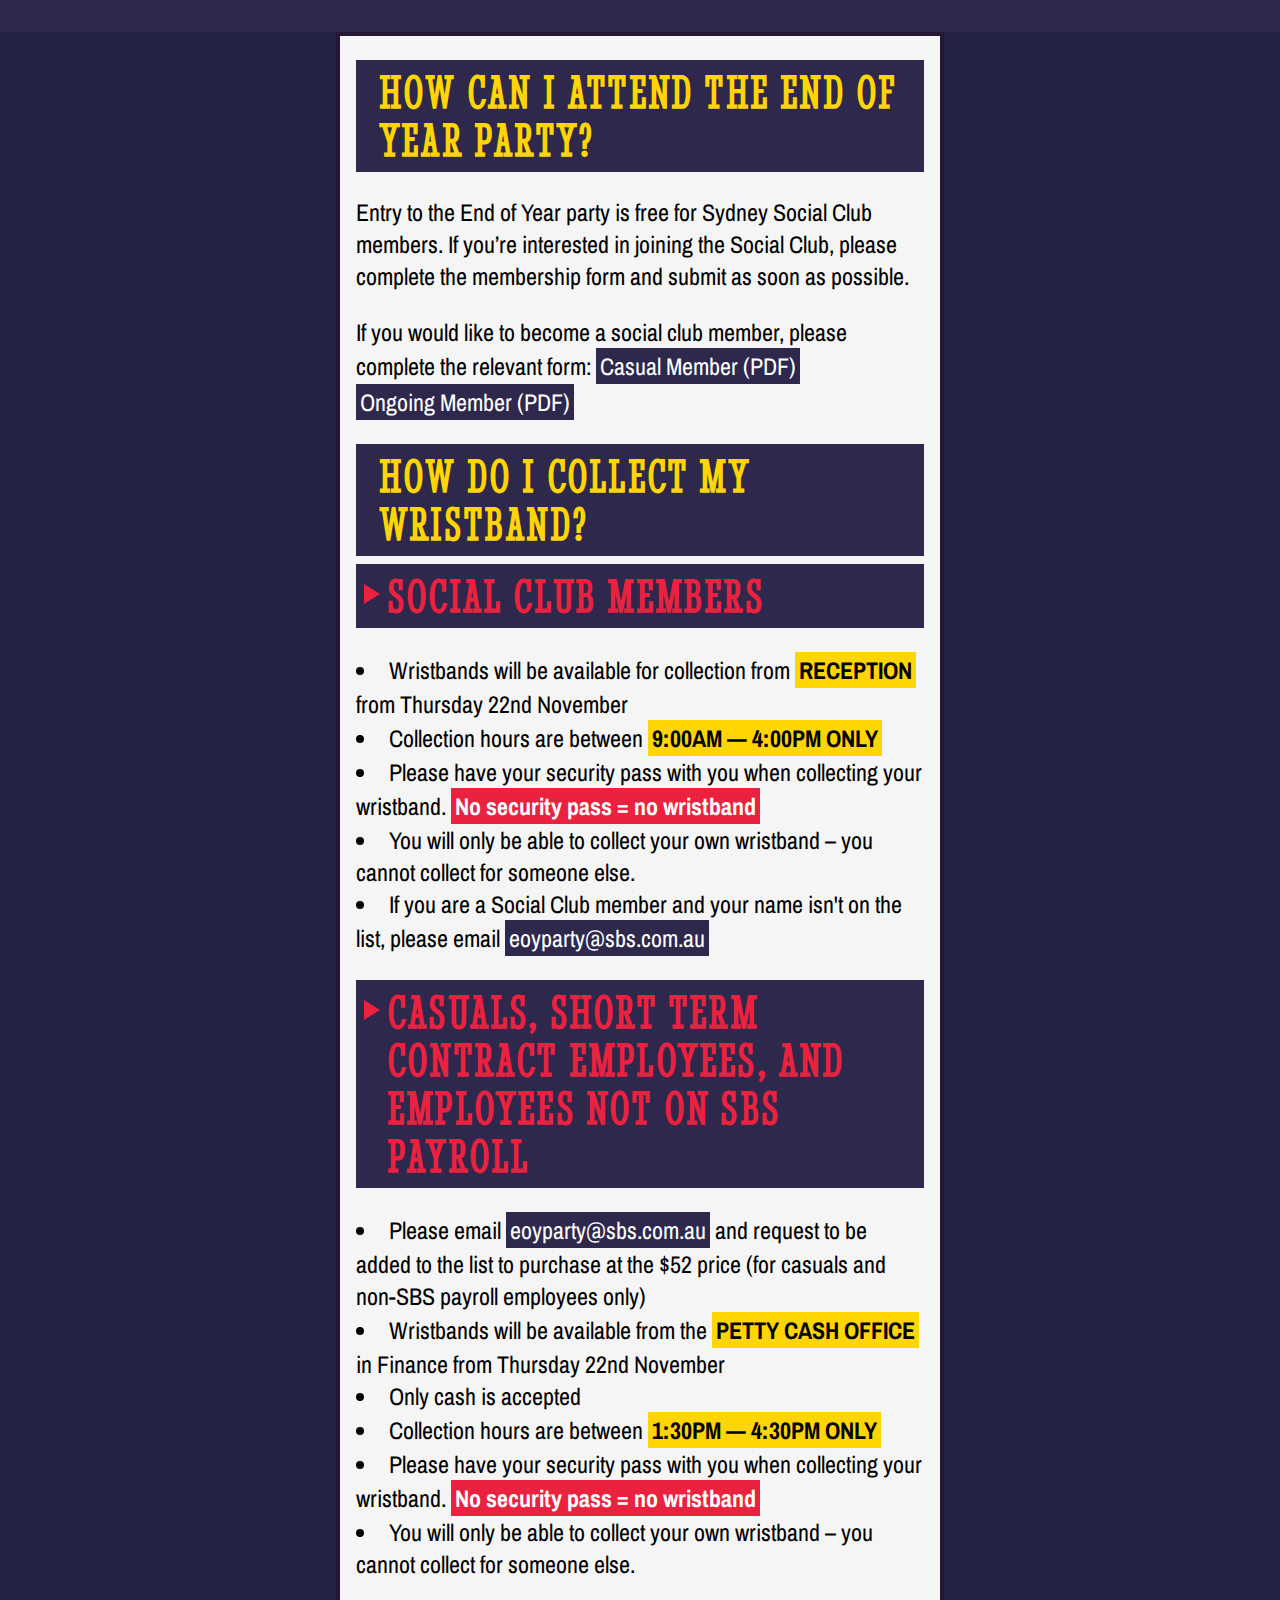
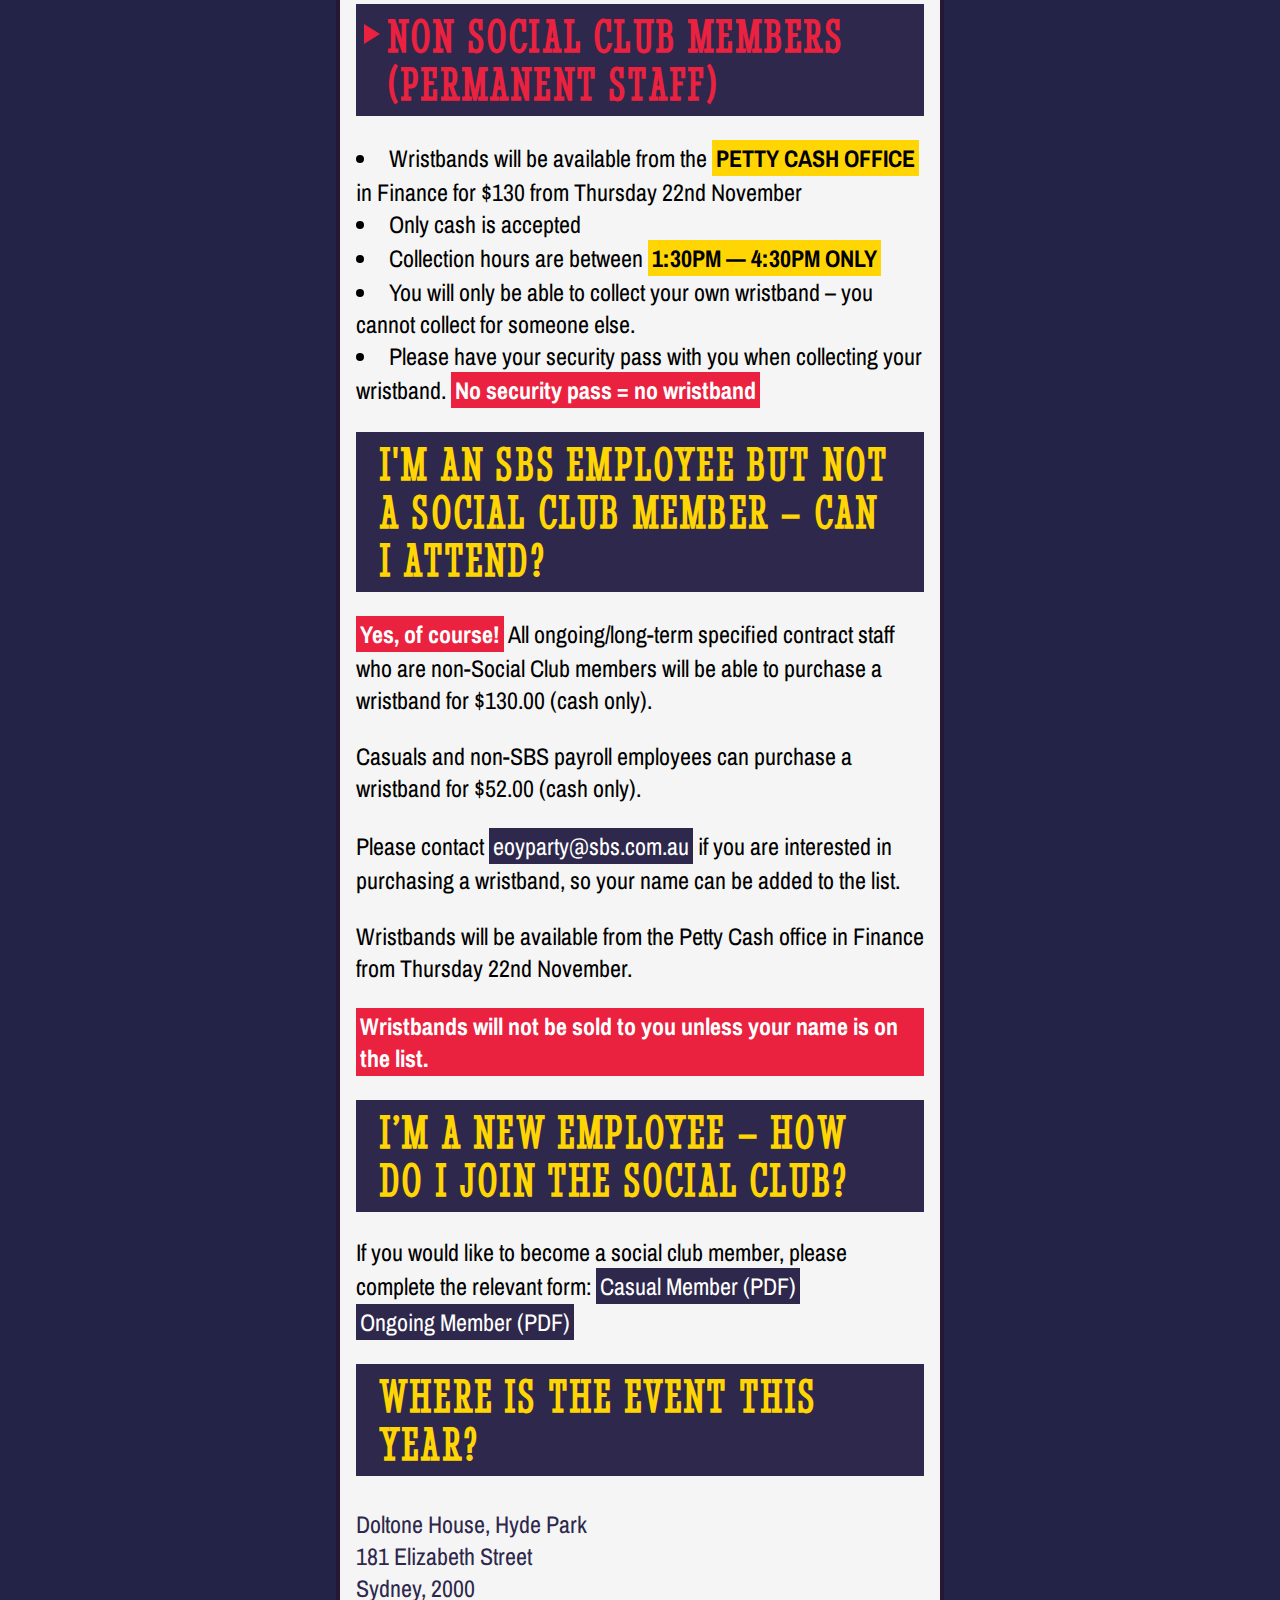
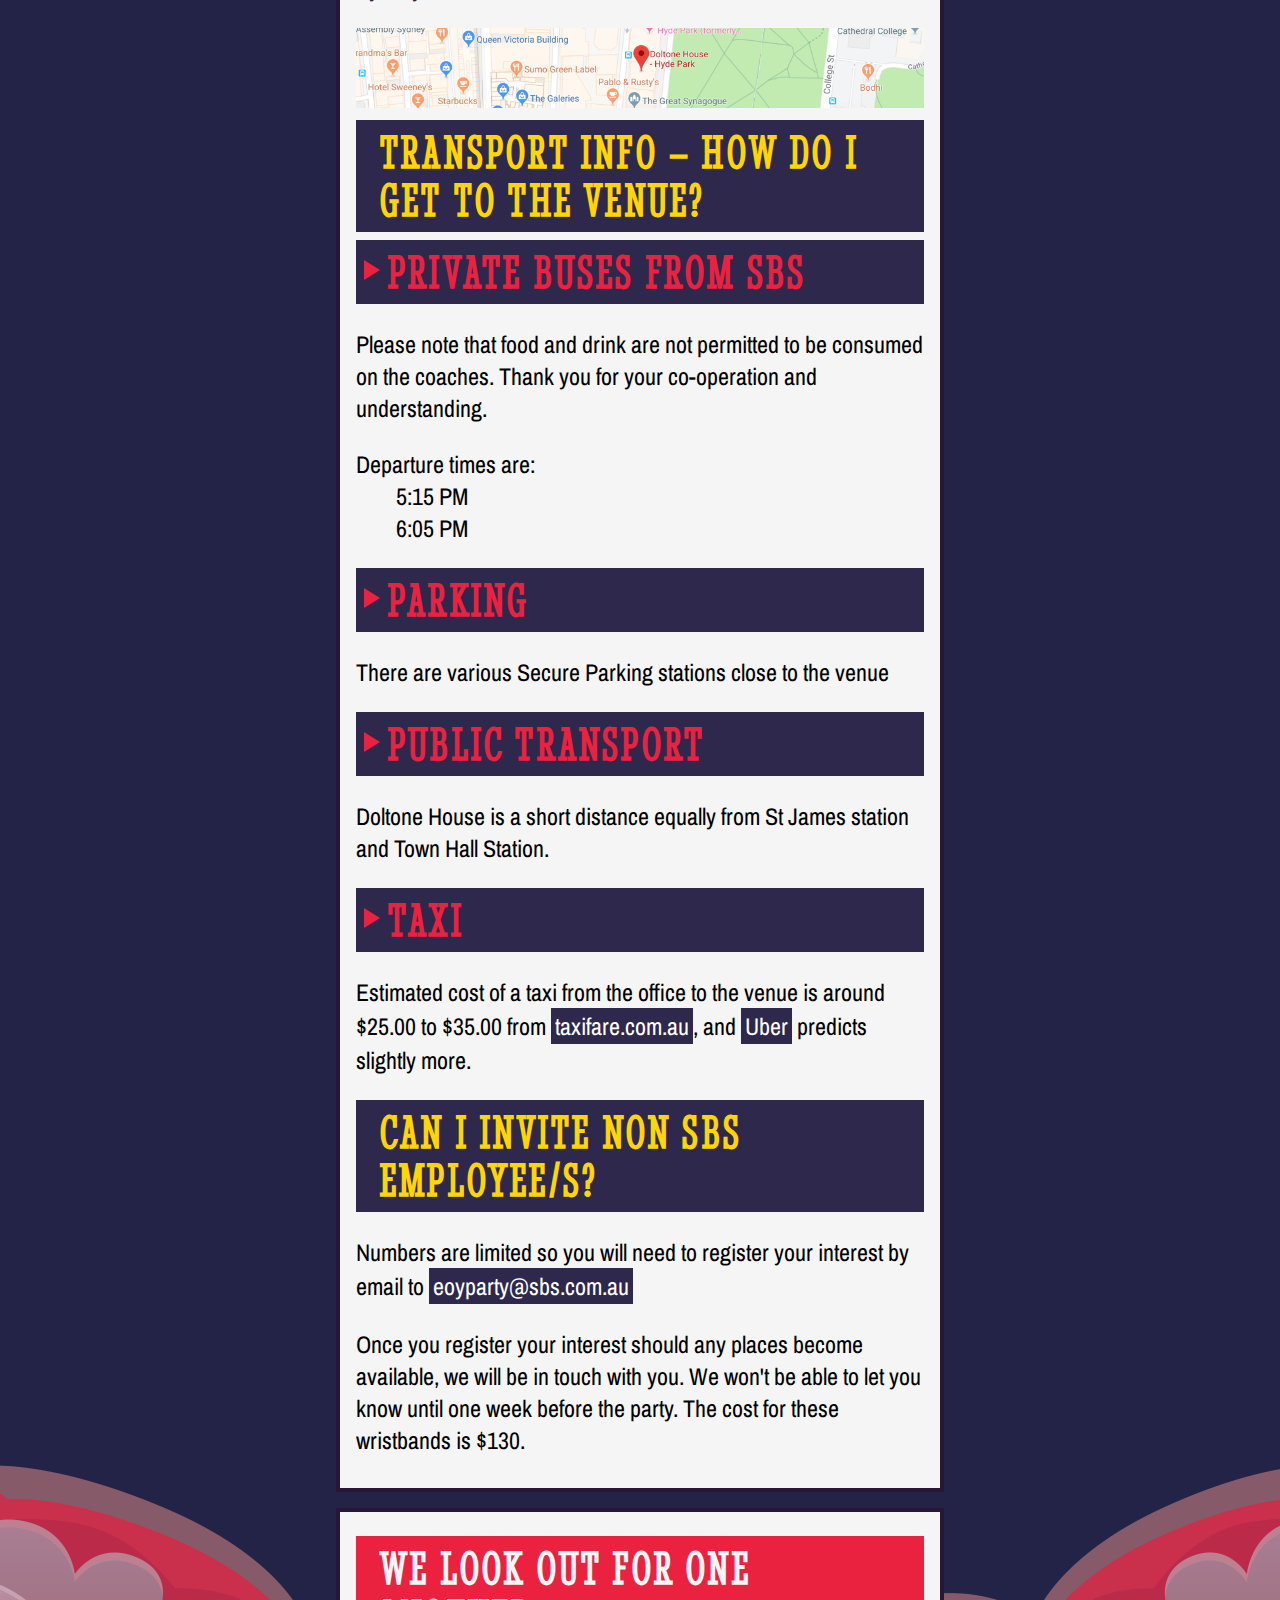
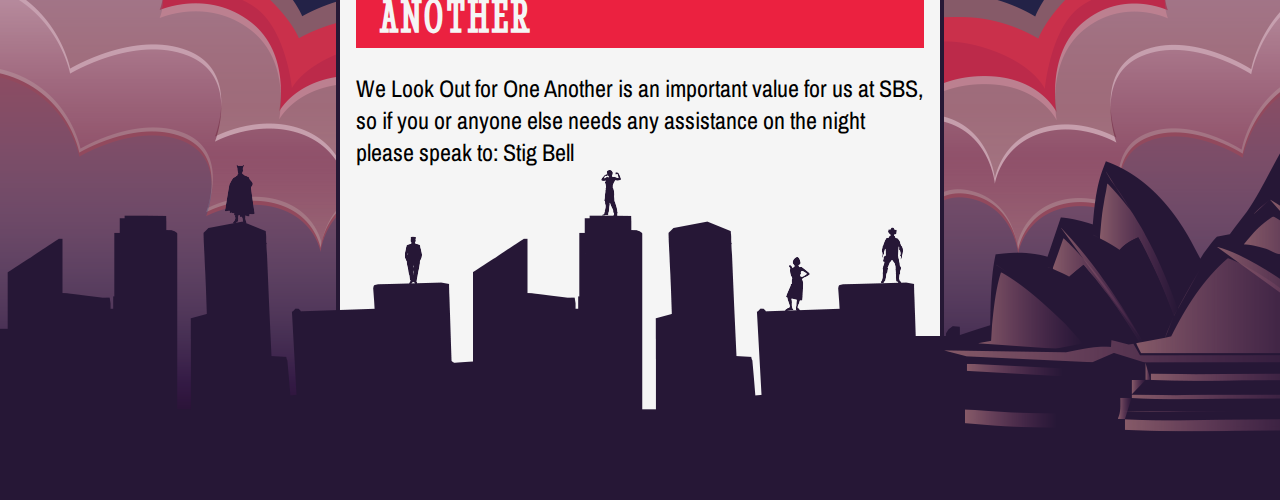
<file: index.html>
<!DOCTYPE html>
<html class="">
  <head>
    <meta charset=UTF-8>
    <meta name=viewport content="width=device-width, initial-scale=1">
    <meta name=robots content=noindex>
    <meta name=format-detection content="telephone=no">

    <title>Intranet Simulator</title>
    <link rel="stylesheet" href="style/faux.css">
    <link rel="stylesheet" href="style/sheet.css">

    <link type="text/css" rel="stylesheet" href="https://fonts.googleapis.com/css?family=Archivo+Narrow|Stint+Ultra+Condensed" />
  </head>
  <body>
    <header>
      <h1>Intranet Simulator</h1>
    </header>

    <div id="main">
      <div id="hero"></div>

      <section id="content">
        <!-- <aside id="hero-fade"></aside> -->
        <aside id="hero-clouds"></aside>
        <div id="faq">
          <section id="faq-how">
            <header>
              <h1>How can I attend the End of Year party?</h1>
            </header>
            <div>
              <p>Entry to the End of Year party is free for Sydney Social Club members. If you’re interested in joining the Social Club, please complete the membership form and submit as soon as possible.</p>
              <p>If you would like to become a social club member, please complete the relevant form: <a target="_blank" href="https://myintranet.sbs.com.au/SBSsocial/SYDNEY/CASUAL%20Membership%20Form_SocialClub2018.pdf?details">Casual Member (PDF)</a> <a target="_blank" href="https://myintranet.sbs.com.au/SBSsocial/SYDNEY/ONGOING%20Membership%20Form_SocialClub2018.pdf?details">Ongoing Member (PDF)</a></p>
            </div>
          </section>

          <section id="faq-collect">
            <header>
              <h1>How do I collect my wristband?</h1>
            </header>

            <h2>SOCIAL CLUB MEMBERS</h2>
            <ul>
              <li>Wristbands will be available for collection from <b>RECEPTION</b> from Thursday 22nd November</li>
              <li>Collection hours are between <b>9:00AM — 4:00PM ONLY</b></li>
              <li>Please have your security pass with you when collecting your wristband. <strong>No security pass = no wristband</strong></li>
              <li>You will only be able to collect your own wristband – you cannot collect for someone else.</li>
              <li>If you are a Social Club member and your name isn't on the list, please email <a href="mailto:eoyparty@sbs.com.au">eoyparty@sbs.com.au</a></li>
            </ul>

            <h2>CASUALS, SHORT TERM CONTRACT EMPLOYEES, and EMPLOYEES NOT ON SBS PAYROLL</h2>
            <ul>
              <li>Please email <a href="mailto:eoyparty@sbs.com.au">eoyparty@sbs.com.au</a> and request to be added to the list to purchase at the $52 price (for casuals and non-SBS payroll employees only)</li>
              <li>Wristbands will be available from the <b>PETTY CASH OFFICE</b> in Finance from Thursday 22nd November</li>
              <li>Only cash is accepted</li>
              <li>Collection hours are between <b>1:30PM — 4:30PM ONLY</b></li>
              <li>Please have your security pass with you when collecting your wristband. <strong>No security pass = no wristband</strong></li>
              <li>You will only be able to collect your own wristband – you cannot collect for someone else.</li>
            </ul>

            <h2>NON SOCIAL CLUB MEMBERS (PERMANENT STAFF)</h2>
            <ul>
              <li>Wristbands will be available from the <b>PETTY CASH OFFICE</b> in Finance for $130 from Thursday 22nd November</li>
              <li>Only cash is accepted</li>
              <li>Collection hours are between <b>1:30PM — 4:30PM ONLY</b></li>
              <li>You will only be able to collect your own wristband – you cannot collect for someone else.</li>
              <li>Please have your security pass with you when collecting your wristband. <strong>No security pass = no wristband</strong></li>
            </ul>
          </section>

          <section id="faq-can">
            <header>
              <h1>I'm an SBS employee but not a Social Club member – can I attend?</h1>
            </header>
            <div>
              <p><strong>Yes, of course!</strong> All ongoing/long-term specified contract staff who are non-Social Club members will be able to purchase a wristband for $130.00 (cash only).</p>
              <p>Casuals and non-SBS payroll employees can purchase a wristband for $52.00 (cash only).</p>
              <p>Please contact <a href="mailto:eoyparty@sbs.com.au">eoyparty@sbs.com.au</a> if you are interested in purchasing a wristband, so your name can be added to the list.</p>
              <p>Wristbands will be available from the Petty Cash office in Finance from Thursday 22nd November.</p>
              <p><strong>Wristbands will not be sold to you unless your name is on the list.</strong></p>
            </div>
          </section>

          <section id="faq-new">
            <header>
              <h1>I’m a new employee – how do I join the Social Club?</h1>
            </header>
            <div>
              <p>If you would like to become a social club member, please complete the relevant form: <a target="_blank" href="https://myintranet.sbs.com.au/SBSsocial/SYDNEY/CASUAL%20Membership%20Form_SocialClub2018.pdf?details">Casual Member (PDF)</a> <a target="_blank" href="https://myintranet.sbs.com.au/SBSsocial/SYDNEY/ONGOING%20Membership%20Form_SocialClub2018.pdf?details">Ongoing Member (PDF)</a></p>
            </div>
          </section>

          <section id="faq-where">
            <header>
              <h1>Where is the event this year?</h1>
            </header>
            <div class="map">
              <a target="_blank" href="https://goo.gl/maps/jz11LUJBB7E2">
                <p>Doltone House, Hyde Park<br />
                181 Elizabeth Street<br />
                Sydney, 2000</p>

                <figure>
                  <img src="[data-uri]" style="background-image: url(https://sbslabs.github.io/graphics/map_896x504.png)" alt="Map to Doltone House, Hyde Park" />
                </figure>
              </a>
            </div>
          </section>

          <section id="faq-travel">
            <header>
              <h1>Transport Info – How do I get to the venue?</h1>
            </header>
            <div>
              <h2>Private Buses from SBS</h2>
              <p>Please note that food and drink are not permitted to be consumed on the coaches. Thank you for your co-operation and understanding.</p>
              <!-- <p>A CLOAK ROOM WILL BE AVAILABLE FOR STAFF TO LEAVE THEIR BELONGINGS.</p> -->
              <dl>
                <dt>Departure times are:</dt>
                <dd>5:15 PM</dd>
                <dd>6:05 PM</dd>
              </dl>

              <h2>Parking</h2>
              <p>There are various Secure Parking stations close to the venue</p>

              <h2>Public Transport</h2>
              <p>Doltone House is a short distance equally from St James station and Town Hall Station.</p>

              <!-- <h2>Walking Distance</h2>
              <p>&nbsp;</p> -->

              <h2>Taxi</h2>
              <p>Estimated cost of a taxi from the office to the venue is around $25.00 to $35.00 from <a target="_blank" href="https://www.taxifare.com.au/">taxifare.com.au</a>, and <a target="_blank" href="https://www.uber.com/en-AU/fare-estimate/">Uber</a> predicts slightly more.</p>

            </div>
          </section>

          <section id="faq-invite">
            <header>
              <h1>Can I invite non SBS employee/s?</h1>
            </header>
            <div>
              <p>Numbers are limited so you will need to register your interest by email to <a href="mailto:eoyparty@sbs.com.au">eoyparty@sbs.com.au</a></p>
              <p>Once you register your interest should any places become available, we will be in touch with you. We won't be able to let you know until one week before the party. The cost for these wristbands is $130.</p>
            </div>
          </section>
        </div><!-- /#faq -->

        <div id="care">
          <section id="care-aware">
            <header>
              <h1>WE LOOK OUT FOR ONE ANOTHER</h1>
            </header>
            <div>
              <p>We Look Out for One Another is an important value for us at SBS, so if you or anyone else needs any assistance on the night please speak to: Stig Bell</p>
            </div>
          </section>
        </div><!-- /#faq -->

        <aside id="hero-scape"></aside>
      </section>
    </div>

    <footer>
    </footer>

    <!-- <script src="vendor/micro/micro.min.js"></script> -->
    <!-- <script src="script/scripts.js"></script> -->
  </body>
</html>
</file>
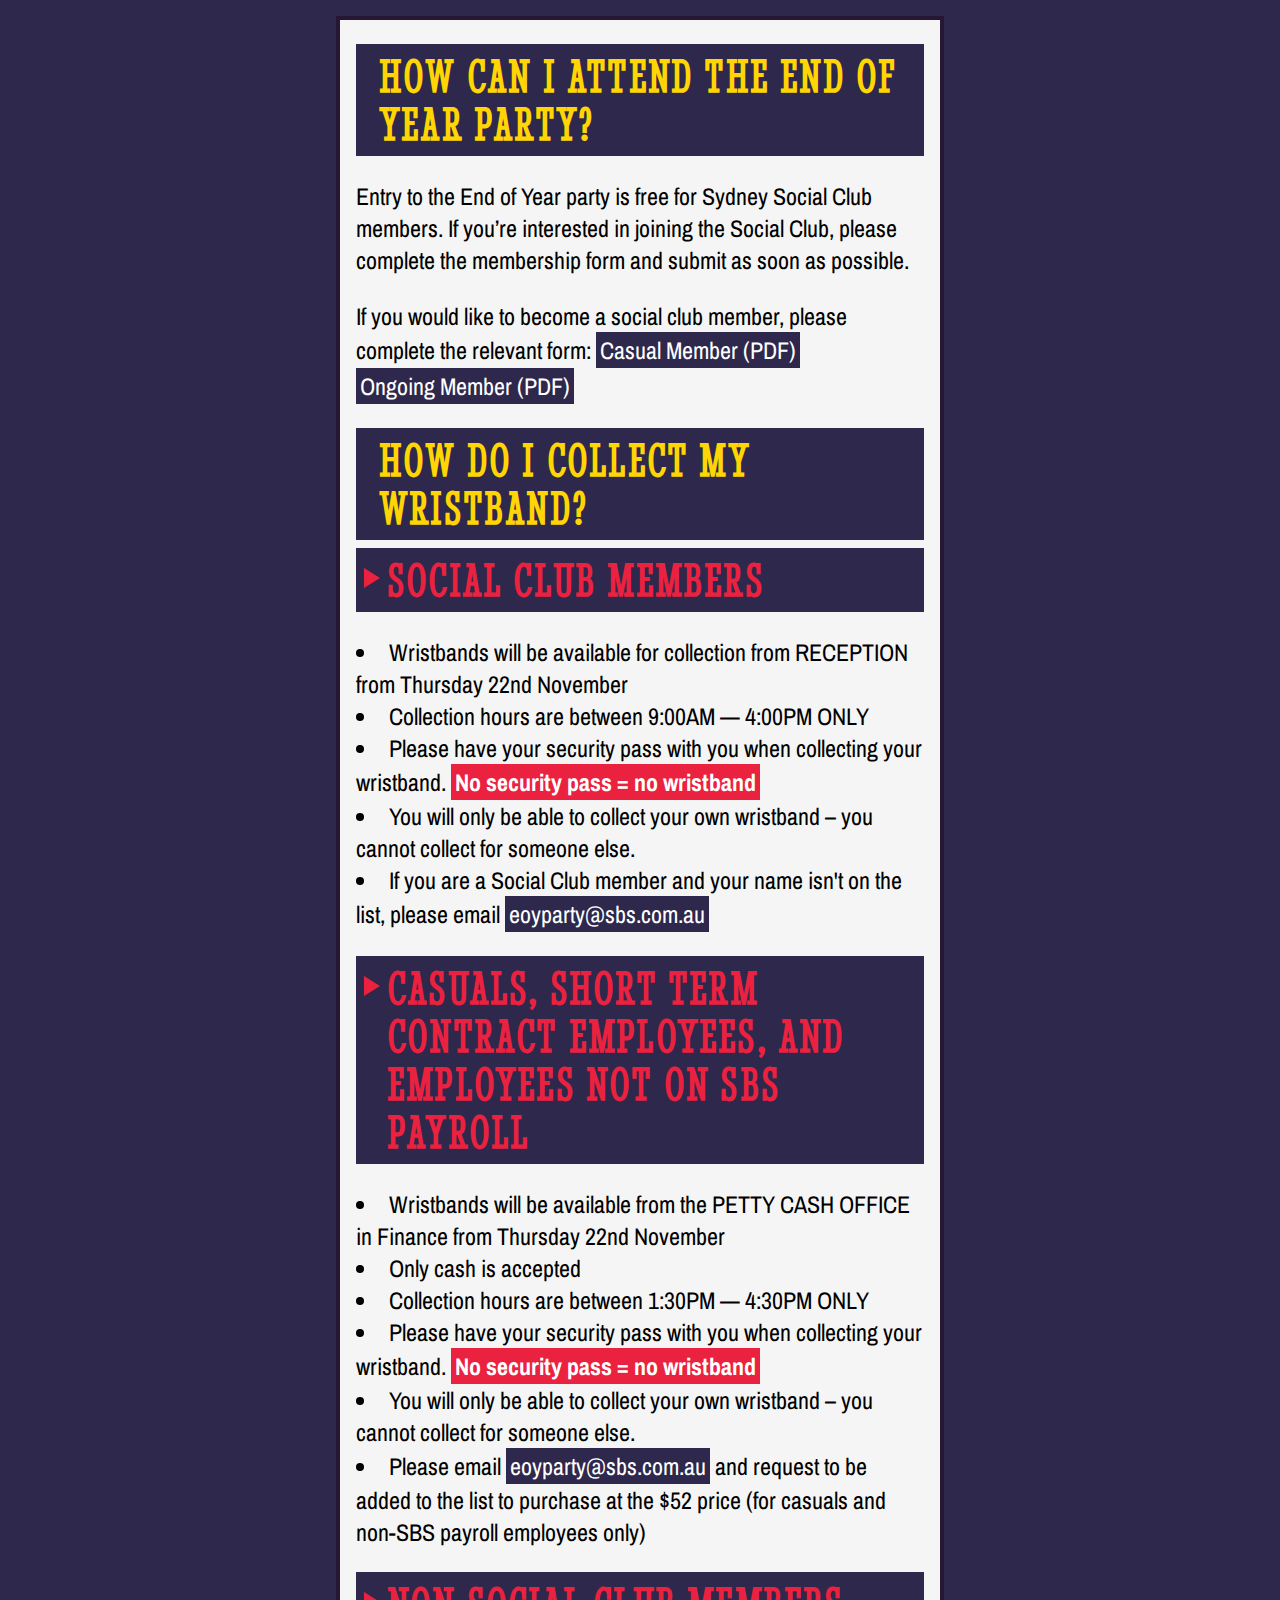
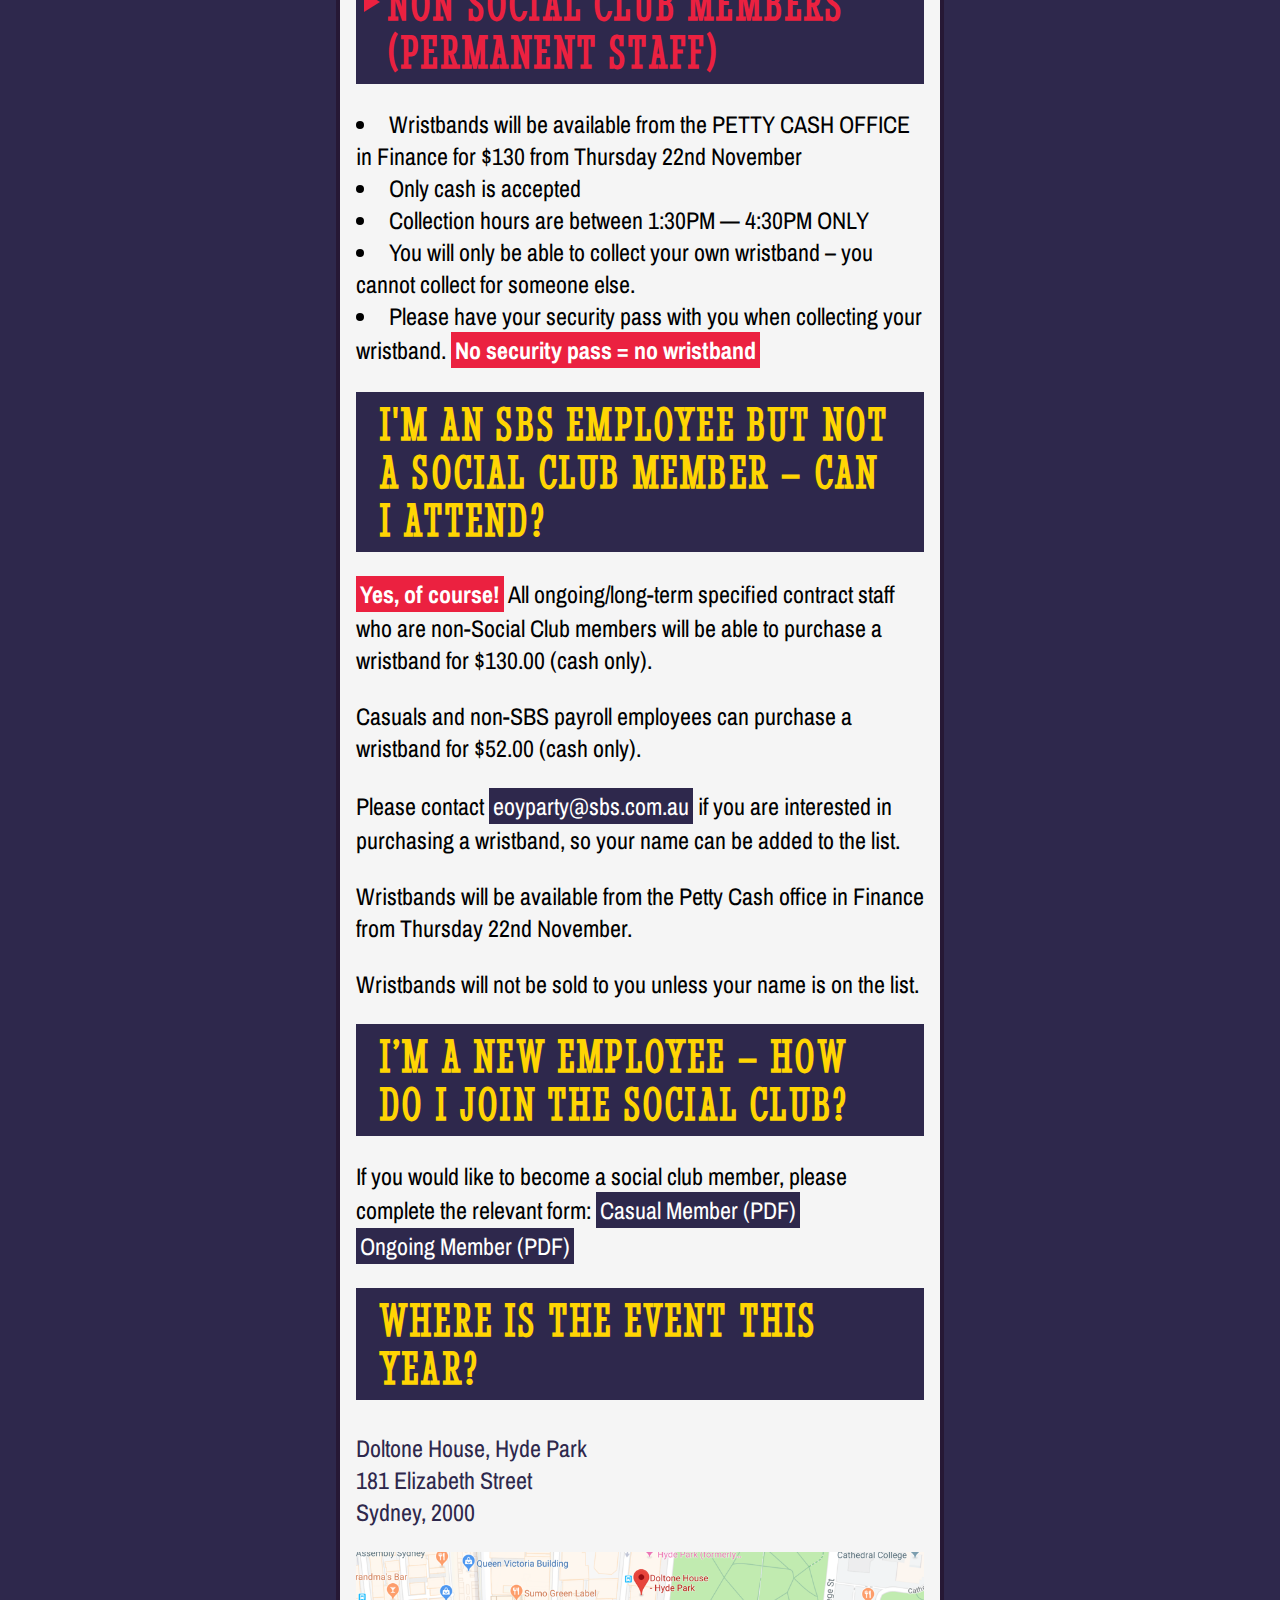
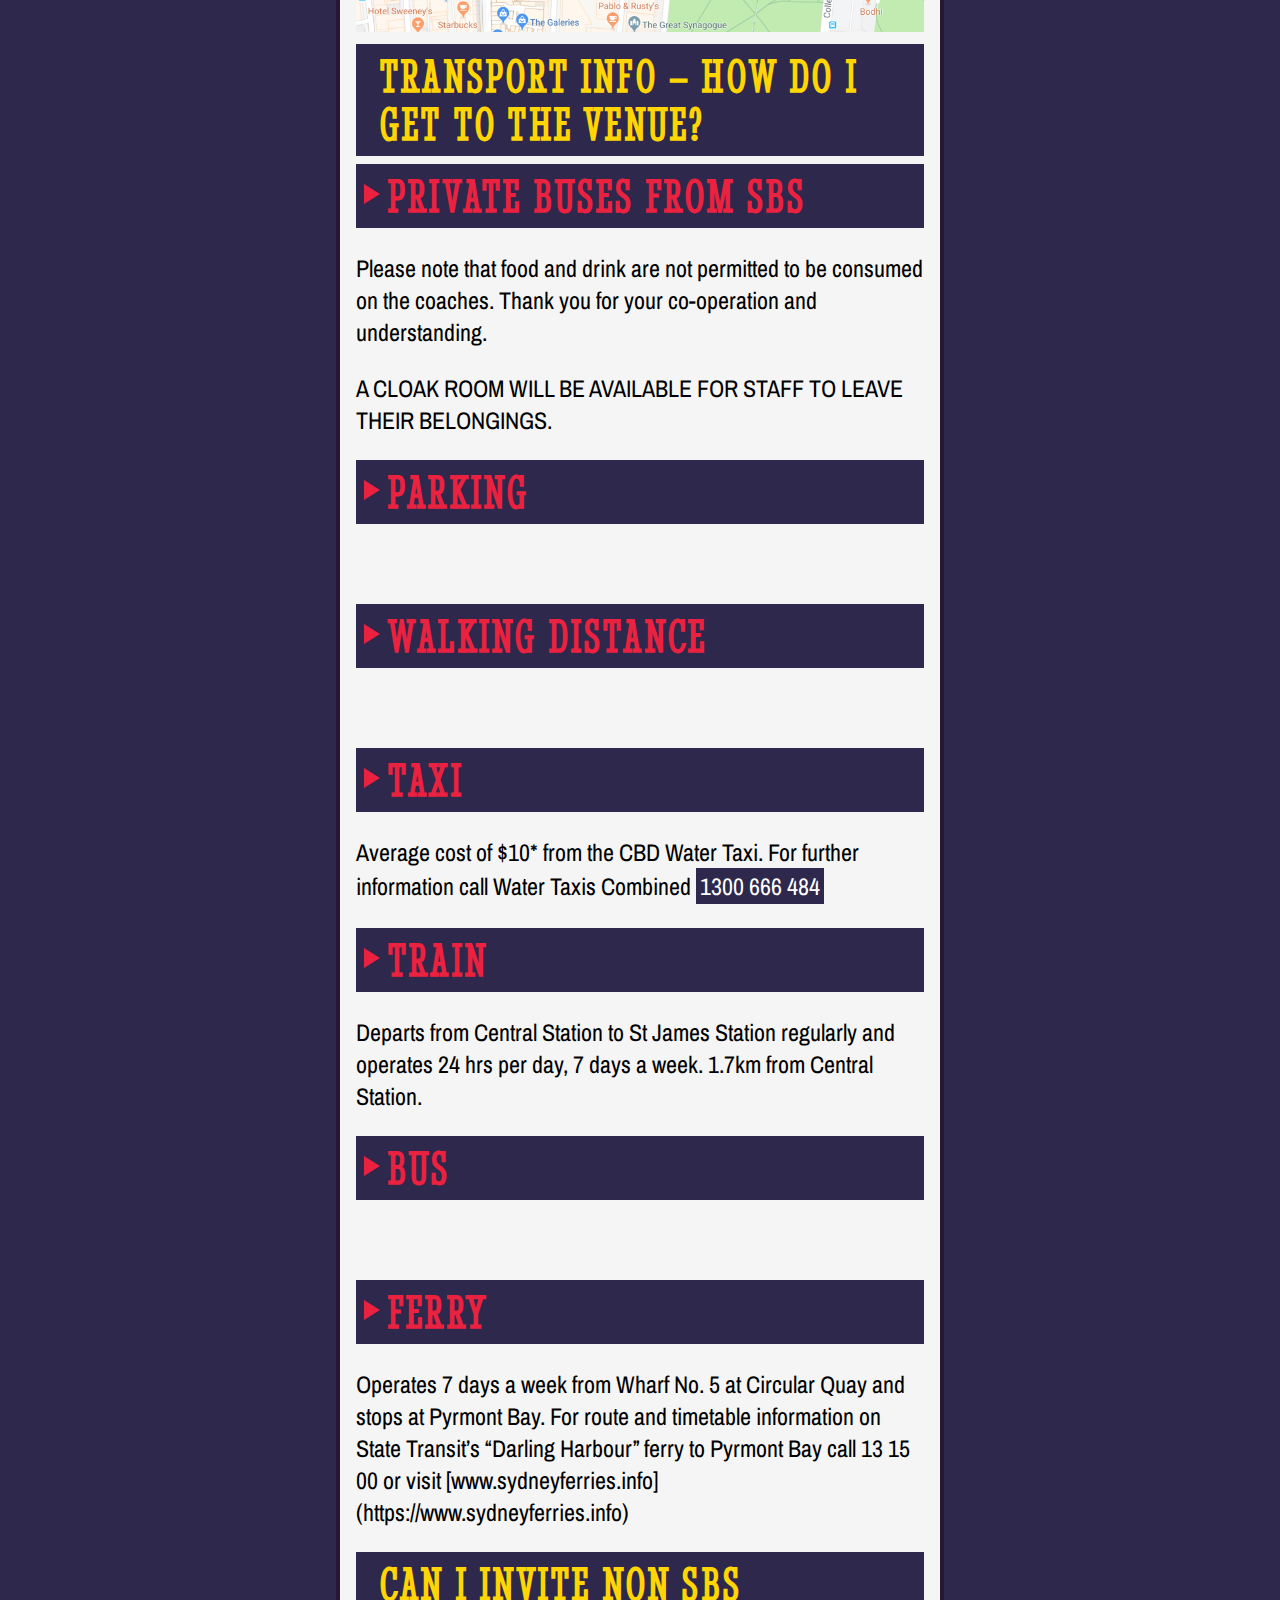
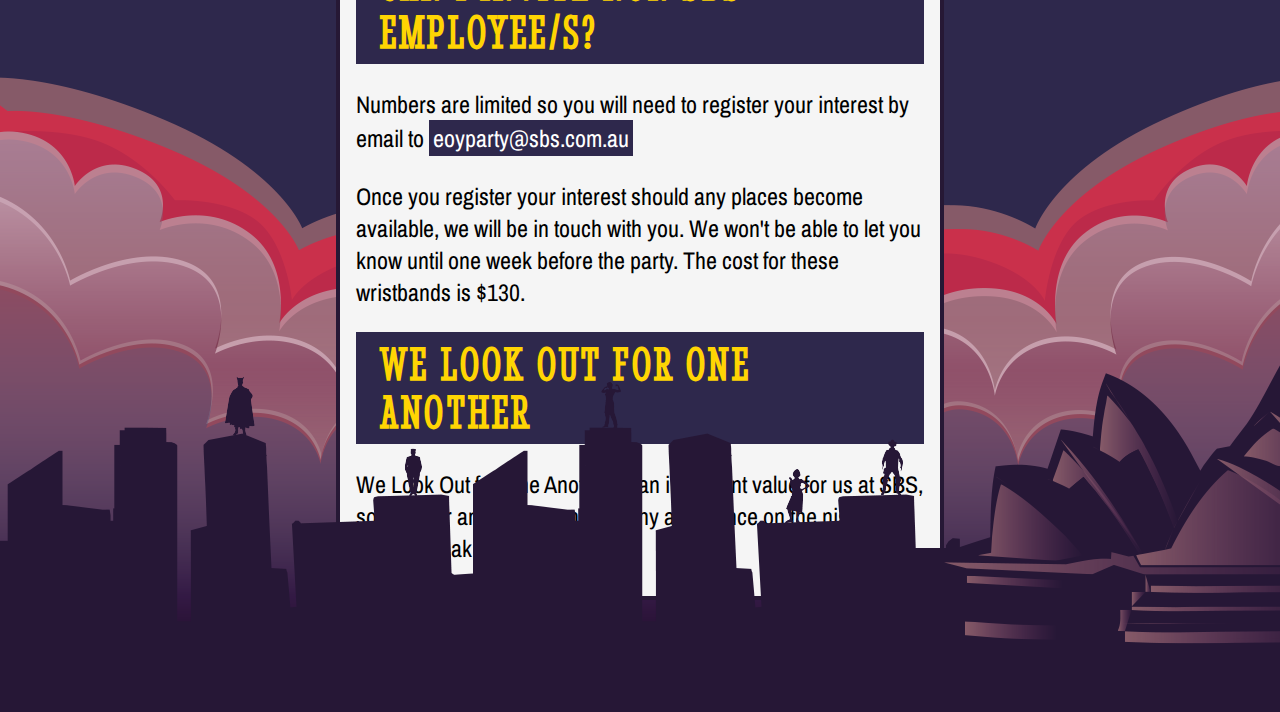
<file: firstdraft.html>
<!DOCTYPE html>
<html class="">
  <head>
    <meta charset=UTF-8>
    <meta name=viewport content="width=device-width, initial-scale=1">
    <meta name=robots content=noindex>
    <meta name=format-detection content="telephone=no">

    <title>Intranet Simulator</title>
    <link rel="stylesheet" href="style/faux.css">
    <link rel="stylesheet" href="style/sheet.css">

    <link href="https://fonts.googleapis.com/css?family=Archivo+Narrow|Stint+Ultra+Condensed" rel="stylesheet">
  </head>
  <body>
    <header>
      <h1>Intranet Simulator</h1>
    </header>

    <main id="hero">
      <aside id="hero-clouds"></aside>
      <div id="faq">
        <section id="faq-how">
          <header>
            <h1>How can I attend the End of Year party?</h1>
          </header>
          <div>
            <p>Entry to the End of Year party is free for Sydney Social Club members. If you’re interested in joining the Social Club, please complete the membership form and submit as soon as possible.</p>

            <p>If you would like to become a social club member, please complete the relevant form: <a target="_blank" href="https://myintranet.sbs.com.au/home/OurForms/PeopleCulture/CASUAL Membership Form_SocialClub2016 (3).pdf?download=true">Casual Member (PDF)</a> <a target="_blank" href="https://myintranet.sbs.com.au/home/OurForms/PeopleCulture/ONGOING Membership Form_SocialClub2016.pdf?download=true">Ongoing Member (PDF)</a></p>
          </div>
        </section>

        <section id="faq-collect">
          <header>
            <h1>How do I collect my wristband?</h1>
          </header>

          <h2>SOCIAL CLUB MEMBERS</h2>
          <ul>
            <li>Wristbands will be available for collection from RECEPTION from Thursday 22nd November</li>
            <li>Collection hours are between 9:00AM — 4:00PM ONLY</li>
            <li>Please have your security pass with you when collecting your wristband. <strong>No security pass = no wristband</strong></li>
            <li>You will only be able to collect your own wristband – you cannot collect for someone else.</li>
            <li>If you are a Social Club member and your name isn't on the list, please email <a href="mailto:eoyparty@sbs.com.au">eoyparty@sbs.com.au</a></li>
          </ul>

          <h2>CASUALS, SHORT TERM CONTRACT EMPLOYEES, and EMPLOYEES NOT ON SBS PAYROLL</h2>
          <ul>
            <li>Wristbands will be available from the PETTY CASH OFFICE in Finance from Thursday 22nd November</li>
            <li>Only cash is accepted</li>
            <li>Collection hours are between 1:30PM — 4:30PM ONLY</li>
            <li>Please have your security pass with you when collecting your wristband. <strong>No security pass = no wristband</strong></li>
            <li>You will only be able to collect your own wristband – you cannot collect for someone else.</li>
            <li>Please email <a href="mailto:eoyparty@sbs.com.au">eoyparty@sbs.com.au</a> and request to be added to the list to purchase at the $52 price (for casuals and non-SBS payroll employees only)</li>
          </ul>

          <h2>NON SOCIAL CLUB MEMBERS (PERMANENT STAFF)</h2>
          <ul>
            <li>Wristbands will be available from the PETTY CASH OFFICE in Finance for $130 from Thursday 22nd November</li>
            <li>Only cash is accepted</li>
            <li>Collection hours are between 1:30PM — 4:30PM ONLY</li>
            <li>You will only be able to collect your own wristband – you cannot collect for someone else.</li>
            <li>Please have your security pass with you when collecting your wristband. <strong>No security pass = no wristband</strong></li>
          </ul>
        </section>

        <section id="faq-can">
          <header>
            <h1>I'm an SBS employee but not a Social Club member – can I attend?</h1>
          </header>
          <div>
            <p><strong>Yes, of course!</strong> All ongoing/long-term specified contract staff who are non-Social Club members will be able to purchase a wristband for $130.00 (cash only).</p>
            <p>Casuals and non-SBS payroll employees can purchase a wristband for $52.00 (cash only).</p>
            <p>Please contact <a href="mailto:eoyparty@sbs.com.au">eoyparty@sbs.com.au</a> if you are interested in purchasing a wristband, so your name can be added to the list.</p>
            <p>Wristbands will be available from the Petty Cash office in Finance from Thursday 22nd November.</p>
            <p>Wristbands will not be sold to you unless your name is on the list.</p>
          </div>
        </section>

        <section id="faq-new">
          <header>
            <h1>I’m a new employee – how do I join the Social Club?</h1>
          </header>
          <div>
            <p>If you would like to become a social club member, please complete the relevant form: <a target="_blank" href="https://myintranet.sbs.com.au/home/OurForms/PeopleCulture/CASUAL Membership Form_SocialClub2016 (3).pdf?download=true">Casual Member (PDF)</a> <a target="_blank" href="https://myintranet.sbs.com.au/home/OurForms/PeopleCulture/ONGOING Membership Form_SocialClub2016.pdf?download=true">Ongoing Member (PDF)</a></p>
          </div>
        </section>

        <section id="faq-where">
          <header>
            <h1>Where is the event this year?</h1>
          </header>
          <div class="map">
            <a target="_blank" href="https://goo.gl/maps/jz11LUJBB7E2">
              <p>Doltone House, Hyde Park<br />
              181 Elizabeth Street<br />
              Sydney, 2000</p>

              <figure>
                <img src="[data-uri]" style="background-image: url(graphics/map_896x504.png)" alt="Map to Doltone House, Hyde Park" />
              </figure>
            </a>
          </div>
        </section>

        <section id="faq-travel">
          <header>
            <h1>Transport Info – How do I get to the venue?</h1>
          </header>
          <div>
            <h2>Private Buses from SBS</h2>
            <p>Please note that food and drink are not permitted to be consumed on the coaches. Thank you for your co-operation and understanding.</p>
            <p>A CLOAK ROOM WILL BE AVAILABLE FOR STAFF TO LEAVE THEIR BELONGINGS.</p>

            <h2>Parking</h2>
            <p>&nbsp;</p>

            <h2>Walking Distance</h2>
            <p>&nbsp;</p>

            <h2>Taxi</h2>
            <p>Average cost of $10* from the CBD Water Taxi. For further information call Water Taxis Combined <a href="tel:+611300666484">1300 666 484</a></p>

            <h2>Train</h2>
            <p>Departs from Central Station to St James Station regularly and operates 24 hrs per day, 7 days a week. 1.7km from Central Station.</p>

            <h2>Bus</h2>
            <p>&nbsp;</p>

            <h2>Ferry</h2>
            <p>Operates 7 days a week from Wharf No. 5 at Circular Quay and stops at Pyrmont Bay. For route and timetable information on State Transit’s “Darling Harbour” ferry to Pyrmont Bay call 13 15 00 or visit [www.sydneyferries.info](https://www.sydneyferries.info)</p>
          </div>
        </section>

        <section id="faq-where">
          <header>
            <h1>Can I invite non SBS employee/s?</h1>
          </header>
          <div>
            <p>Numbers are limited so you will need to register your interest by email to <a href="mailto:eoyparty@sbs.com.au">eoyparty@sbs.com.au</a></p>
            <p>Once you register your interest should any places become available, we will be in touch with you. We won't be able to let you know until one week before the party. The cost for these wristbands is $130.</p>
          </div>
        </section>

        <section id="faq-care">
          <header>
            <h1>WE LOOK OUT FOR ONE ANOTHER</h1>
          </header>
          <div>
            <p>We Look Out for One Another is an important value for us at SBS, so if you or anyone else needs any assistance on the night please speak to: Stig Bell</p>
          </div>
        </section>
      </div><!-- /#faq -->

      <aside id="hero-scape"></aside>
    </main>

    <footer>
    </footer>

    <!-- <script src="vendor/micro/micro.min.js"></script> -->
    <!-- <script src="script/scripts.js"></script> -->
  </body>
</html>
</file>
<file: style/faux.css>
body > header,
body > footer {
  display: none;
}
</file>
<file: style/sheet.css>
/* Styling required to delight and marvel */

:root {
  --primary: rgba(255, 213, 3, 1);
  --secondary: rgba(235, 33, 64, 1);
  --tertiary: rgba(38, 24, 53, 1);

  --field: rgba(35, 34, 71, 1);
}

/* @font-face {
  font-family: 'Komika-Title';
  src:url('../fonts/Komika-Title.ttf.woff') format('woff'),
    url('../fonts/Komika-Title.ttf.svg#Komika-Title') format('svg'),
    url('../fonts/Komika-Title.ttf.eot'),
    url('../fonts/Komika-Title.ttf.eot?#iefix') format('embedded-opentype');
  font-weight: normal;
  font-style: normal;
} */

body {
  background-color: rgba(46, 40, 76, 1);
  margin: 0;
}

#wikiPageControl_cntrl_6_panelHeader {
  background-color: transparent;
}

#wikiPageControl_cntrl_6_panelContent {
  background-color: rgba(46, 40, 76, 1);
}

#content {
  background: rgba(35, 34, 71, 1);
  position: relative;
}

#poster {
  opacity: 1;
  padding: 1rem;
  position: relative;
}

#hero {
  opacity: 1;
  padding: 1rem;
  position: relative;
}

#hero-fade {
  background: linear-gradient(0deg, rgba(241, 95, 66, 1) 0%, rgba(35, 34, 71, 1) 100%);
  background-attachment: fixed;
  height: 62.5rem;
  left: 0;
  position: absolute;
  bottom: 0;
  width: 100%;
  z-index: 0;
}

#hero-clouds {
  background: transparent url(../graphics/poster_clouds.png) no-repeat 50% 100%;
  height: 62.5rem;
  left: 0;
  position: absolute;
  bottom: 0;
  width: 100%;
  z-index: 0;
}

#hero-scape {
  background: transparent url(../graphics/poster_scape.png) no-repeat 50% 100%;
  bottom: -5rem;
  height: 23.75rem;
  left: 0;
  position: absolute;
  width: 100%;
  z-index: 10
}

#care {
  background-color: whitesmoke;
  border: .25rem solid rgba(38, 24, 53, 1);
  margin: 0 auto 4.5rem;
  padding: 1rem 1rem 3.5rem;
  position: relative;
  width: 35.5rem;
  z-index: 10
}

#care-aware {
  margin-bottom: 12rem;
}

#care h1 {
  background-color: rgba(235, 33, 64, 1);
  color: whitesmoke;
  font-family: 'Stint Ultra Condensed', serif;
  font-size: 3rem;
  letter-spacing: .2rem;
  line-height: 1;
  margin: .5rem 0;
  padding: .5rem 1.5rem;
  text-transform: uppercase;
}

#care p {
  font-family: 'Archivo Narrow', sans-serif;
  font-size: 1.5rem;
}

#faq {
  background-color: whitesmoke;
  border: .25rem solid rgba(38, 24, 53, 1);
  margin: 0 auto 1rem;
  padding: 1rem 1rem .5rem;
  position: relative;
  width: 35.5rem;
  z-index: 10
}

#faq h1,
#faq h2 {
  background-color: rgba(46, 40, 76, 1);
  color: rgba(255, 213, 3, 1);
  font-family: 'Stint Ultra Condensed', serif;
  font-size: 3rem;
  letter-spacing: .2rem;
  line-height: 1;
  margin: .5rem 0;
  padding: .5rem 1.5rem;
  text-transform: uppercase;
}

#faq h2 {
  color: rgba(235, 33, 64, 1);
  font-size: 3rem;
  position: relative;
  padding-left: 2rem;
}

#faq h2:before {
  border-style: solid;
  border-width: .625rem 0 .625rem 1rem;
  border-color: transparent transparent transparent rgba(235, 33, 64, 1);
  content: "";
  height: 0;
  left: .5rem;
  position: absolute;
  top: 1.25rem;
  width: 0;
}

#faq p,
#faq ul,
#faq dl {
  font-family: 'Archivo Narrow', sans-serif;
  font-size: 1.5rem;
}

#faq b {
  background-color: rgba(255, 213, 3, 1);
  display: inline-block;
  padding: .125rem .25rem;
}

#faq strong {
  background-color: rgba(235, 33, 64, 1);
  color: white;
  display: inline-block;
  padding: .125rem .25rem;
}

#faq a {
  background-color: rgba(46, 40, 76, 1);
  color: white;
  display: inline-block;
  padding: .125rem .25rem;
  text-decoration: none;
}

#faq .social {
  margin-bottom: .25rem;
}

#faq ul {
  list-style-position: inside;
  padding: 0;
}

#faq .map a {
  background-color: transparent;
  color: rgba(46, 40, 76, 1);
  padding: 0;
  width: 100%;
}

#faq figure {
  margin: 0;
  padding: 0;
  width: 100%;
}

#faq figure img {
  background-position: 50% 50%;
  background-size: cover;
  height: 5rem;
  width: 100%;
  max-width: 100%;
}
</file>
